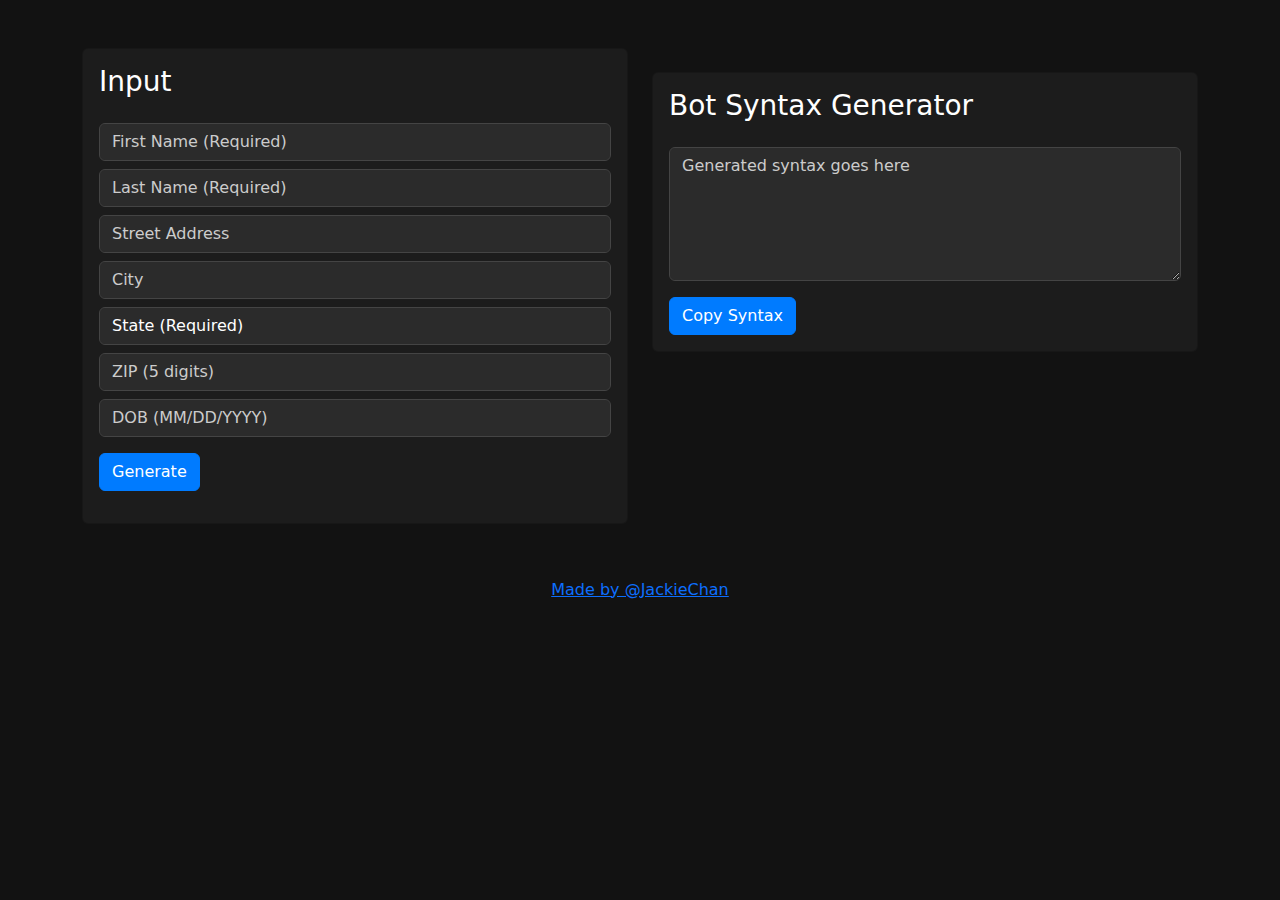
<file: index.html>
<!DOCTYPE html>
<html>
<head>
  <meta charset="utf-8">
  <meta name="viewport" content="width=device-width, initial-scale=1.0">
  <title>TLO Bot Converter</title>
  <link href="https://cdn.jsdelivr.net/npm/bootstrap@5.3.0/dist/css/bootstrap.min.css" rel="stylesheet">
  <style>
    body {
      background-color: #121212;
      color: #fff;
    }
    .card {
      background-color: #1c1c1c;
    }
    .card-title {
      color: #fff;
    }
    .form-control {
      background-color: #2b2b2b;
      border-color: #444;
      color: #fff;
    }
    .form-control::placeholder {
      color: #ccc;
    }
    .form-control:focus {
      background-color: #333;
      border-color: #555;
      color: #fff;
    }
    .btn-primary {
      background-color: #007bff;
      border-color: #007bff;
    }
    .btn-primary:hover {
      background-color: #0056b3;
      border-color: #0056b3;
    }
    .btn-primary:active {
      background-color: #004185;
      border-color: #004185;
    }
    .btn-primary:focus {
      box-shadow: 0 0 0 0.2rem rgba(0, 123, 255, 0.5);
    }
  </style>
</head>
<body>
  <section class="container mt-5">
    <div class="row justify-content-center">
      <div class="col-md-6">
        <div class="card">
          <div class="card-body">
            <h3 class="card-title mb-4">Input</h3>
            <div class="mb-3">
              <input class="form-control mb-2" type="text" placeholder="First Name (Required)" name="Fname" id="singleLookupFname">
              <input class="form-control mb-2" type="text" placeholder="Last Name (Required)" name="Lname" id="singleLookupLname">
              <input class="form-control mb-2" type="text" placeholder="Street Address" name="Address" id="singleLookupAddress">
              <input class="form-control mb-2" type="text" placeholder="City" name="City" id="singleLookupCity">
              <select class="form-control mb-2" name="State" type="text" id="singleLookupState">
                <option value="">State (Required)</option>
                <option value="AL">AL</option>
                <option value="AK">AK</option>
                <option value="AZ">AZ</option>
                <option value="AR">AR</option>
                <option value="CA">CA</option>
                <option value="CZ">CZ</option>
                <option value="CO">CO</option>
                <option value="CT">CT</option>
                <option value="DE">DE</option>
                <option value="DC">DC</option>
                <option value="FL">FL</option>
                <option value="GA">GA</option>
                <option value="GU">GU</option>
                <option value="HI">HI</option>
                <option value="ID">ID</option>
                <option value="IL">IL</option>
                <option value="IN">IN</option>
                <option value="IA">IA</option>
                <option value="KS">KS</option>
                <option value="KY">KY</option>
                <option value="LA">LA</option>
                <option value="ME">ME</option>
                <option value="MD">MD</option>
                <option value="MA">MA</option>
                <option value="MI">MI</option>
                <option value="MN">MN</option>
                <option value="MS">MS</option>
                <option value="MO">MO</option>
                <option value="MT">MT</option>
                <option value="NE">NE</option>
                <option value="NV">NV</option>
                <option value="NH">NH</option>
                <option value="NJ">NJ</option>
                <option value="NM">NM</option>
                <option value="NY">NY</option>
                <option value="NC">NC</option>
                <option value="ND">ND</option>
                <option value="OH">OH</option>
                <option value="OK">OK</option>
                <option value="OR">OR</option>
                <option value="PA">PA</option>
                <option value="PR">PR</option>
                <option value="RI">RI</option>
                <option value="SC">SC</option>
                <option value="SD">SD</option>
                <option value="TN">TN</option>
                <option value="TX">TX</option>
                <option value="UT">UT</option>
                <option value="VT">VT</option>
                <option value="VI">VI</option>
                <option value="VA">VA</option>
                <option value="WA">WA</option>
                <option value="WV">WV</option>
                <option value="WI">WI</option>
                <option value="WY">WY</option>
              </select>
              <input class="form-control mb-2" type="text" placeholder="ZIP (5 digits)" name="ZIP" id="singleLookupZIP" maxlength="5">
              <input class="form-control mb-2" type="text" placeholder="DOB (MM/DD/YYYY)" name="DOB" id="singleLookupDOB">
            </div>
            <div class="mb-3">
              <button class="btn btn-primary btn-block" type="button" id="singleLookup">Generate</button>
            </div>
          </div>
        </div>
      </div>
      <div class="col-md-6">
        <div class="card mt-4">
          <div class="card-body">
            <h3 class="card-title mb-4">Bot Syntax Generator</h3>
            <div class="mb-3">
              <textarea class="form-control" rows="5" placeholder="Generated syntax goes here" name="batchForm" id="botResults"></textarea>
            </div>
              <button class="btn btn-primary" type="button" id="copyResults" onclick="copy()">Copy Syntax</button>
          </div>
        </div>
      </div>
    </div>
  </section>

  <script>
    function copy() {
      var copyText = document.getElementById("botResults");

      copyText.select();
      copyText.setSelectionRange(0, 99999);

      navigator.clipboard.writeText(copyText.value);
      
      alert("Copied syntax to clipboard: " + copyText.value);
    }
    document.addEventListener('DOMContentLoaded', function() {
      // Bot results
      var form = document.getElementById('singleLookup');
      var botResultsTextarea = document.getElementById('botResults');
      form.addEventListener('click', function(event) {
        event.preventDefault();
        // ... Your bot result calculation ...

        // Dummy example for bot results
        var fname = document.getElementById('singleLookupFname').value;
        var lname = document.getElementById('singleLookupLname').value;
        var address = document.getElementById('singleLookupAddress').value;
        var city = document.getElementById('singleLookupCity').value;
        var state = document.getElementById('singleLookupState').value;
        var zip = document.getElementById('singleLookupZIP').value;
        var dob = document.getElementById('singleLookupDOB').value;
        var botResult = fname + '\n' + lname + '\n' + address + '\n' + city + '\n' + state + '\n' + zip + '\n' + dob;
        botResultsTextarea.value = botResult;
      });
    });
  </script>
</body>
<div class="p-1 text-center" style="margin-top: 50px;">
    <a href="https://t.me/JackieChan">Made by @JackieChan</a>
  </div>
</html>
</file>
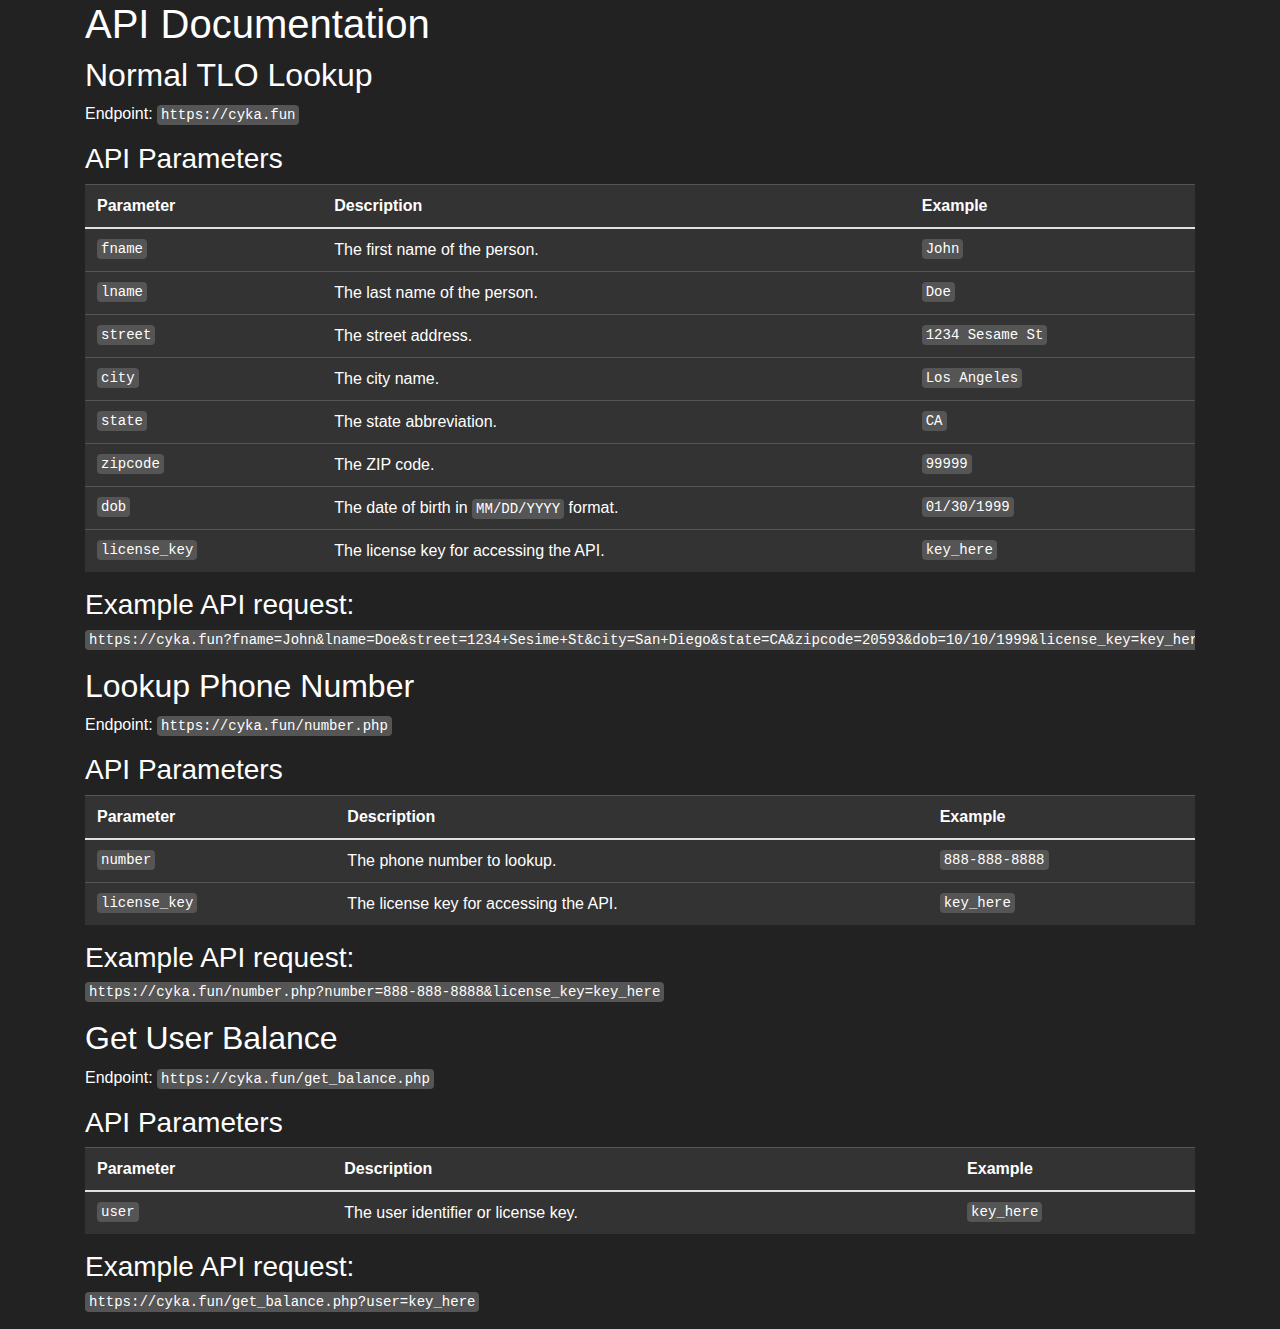
<file: api.html>
<html lang="en">
<head>
  <meta charset="UTF-8">
  <meta name="viewport" content="width=device-width, initial-scale=1.0">
  <title>API Documentation</title>
  <link rel="stylesheet" href="https://stackpath.bootstrapcdn.com/bootstrap/4.5.0/css/bootstrap.min.css">
  <style>
    body {
      background-color: #222;
      color: #fff;
    }
    h1, h2, h3, p, pre {
      color: #fff;
    }
    code {
      background-color: #555;
      padding: 2px 4px;
      border-radius: 4px;
      color: #fff;
    }
    .table {
      background-color: #333;
      color: #fff;
    }
    .table th, .table td {
      border-color: #555;
    }
  </style>
</head>

<body data-new-gr-c-s-check-loaded="14.1114.0" data-gr-ext-installed="">
  <div class="container">
    <h1>API Documentation</h1>
    <h2>Normal TLO Lookup</h2>
    <p>Endpoint: <code>https://cyka.fun</code></p>
    <h3>API Parameters</h3>
    <table class="table">
      <thead>
        <tr>
          <th>Parameter</th>
          <th>Description</th>
          <th>Example</th>
        </tr>
      </thead>
      <tbody>
        <tr>
          <td><code>fname</code></td>
          <td>The first name of the person.</td>
          <td><code>John</code></td>
        </tr>
        <tr>
          <td><code>lname</code></td>
          <td>The last name of the person.</td>
          <td><code>Doe</code></td>
        </tr>
        <tr>
          <td><code>street</code></td>
          <td>The street address.</td>
          <td><code>1234 Sesame St</code></td>
        </tr>
        <tr>
          <td><code>city</code></td>
          <td>The city name.</td>
          <td><code>Los Angeles</code></td>
        </tr>
        <tr>
          <td><code>state</code></td>
          <td>The state abbreviation.</td>
          <td><code>CA</code></td>
        </tr>
        <tr>
          <td><code>zipcode</code></td>
          <td>The ZIP code.</td>
          <td><code>99999</code></td>
        </tr>
        <tr>
          <td><code>dob</code></td>
          <td>The date of birth in <code>MM/DD/YYYY</code> format.</td>
          <td><code>01/30/1999</code></td>
        </tr>
        <tr>
          <td><code>license_key</code></td>
          <td>The license key for accessing the API.</td>
          <td><code>key_here</code></td>
        </tr>
      </tbody>
    </table>
    <h3>Example API request:</h3>
    <pre><code>https://cyka.fun?fname=John&amp;lname=Doe&amp;street=1234+Sesime+St&amp;city=San+Diego&amp;state=CA&amp;zipcode=20593&amp;dob=10/10/1999&amp;license_key=key_here</code></pre>

    <h2>Lookup Phone Number</h2>
    <p>Endpoint: <code>https://cyka.fun/number.php</code></p>
    <h3>API Parameters</h3>
    <table class="table">
      <thead>
        <tr>
          <th>Parameter</th>
          <th>Description</th>
          <th>Example</th>
        </tr>
      </thead>
      <tbody>
        <tr>
          <td><code>number</code></td>
          <td>The phone number to lookup.</td>
          <td><code>888-888-8888</code></td>
        </tr>
        <tr>
          <td><code>license_key</code></td>
          <td>The license key for accessing the API.</td>
          <td><code>key_here</code></td>
        </tr>
      </tbody>
    </table>
    <h3>Example API request:</h3>
    <pre><code>https://cyka.fun/number.php?number=888-888-8888&amp;license_key=key_here</code></pre>

    <h2>Get User Balance</h2>
    <p>Endpoint: <code>https://cyka.fun/get_balance.php</code></p>
    <h3>API Parameters</h3>
    <table class="table">
      <thead>
        <tr>
          <th>Parameter</th>
          <th>Description</th>
          <th>Example</th>
        </tr>
      </thead>
      <tbody>
        <tr>
          <td><code>user</code></td>
          <td>The user identifier or license key.</td>
          <td><code>key_here</code></td>
        </tr>
      </tbody>
    </table>
    <h3>Example API request:</h3>
    <pre><code>https://cyka.fun/get_balance.php?user=key_here</code></pre>
  </div>
</body>
</html>
</file>
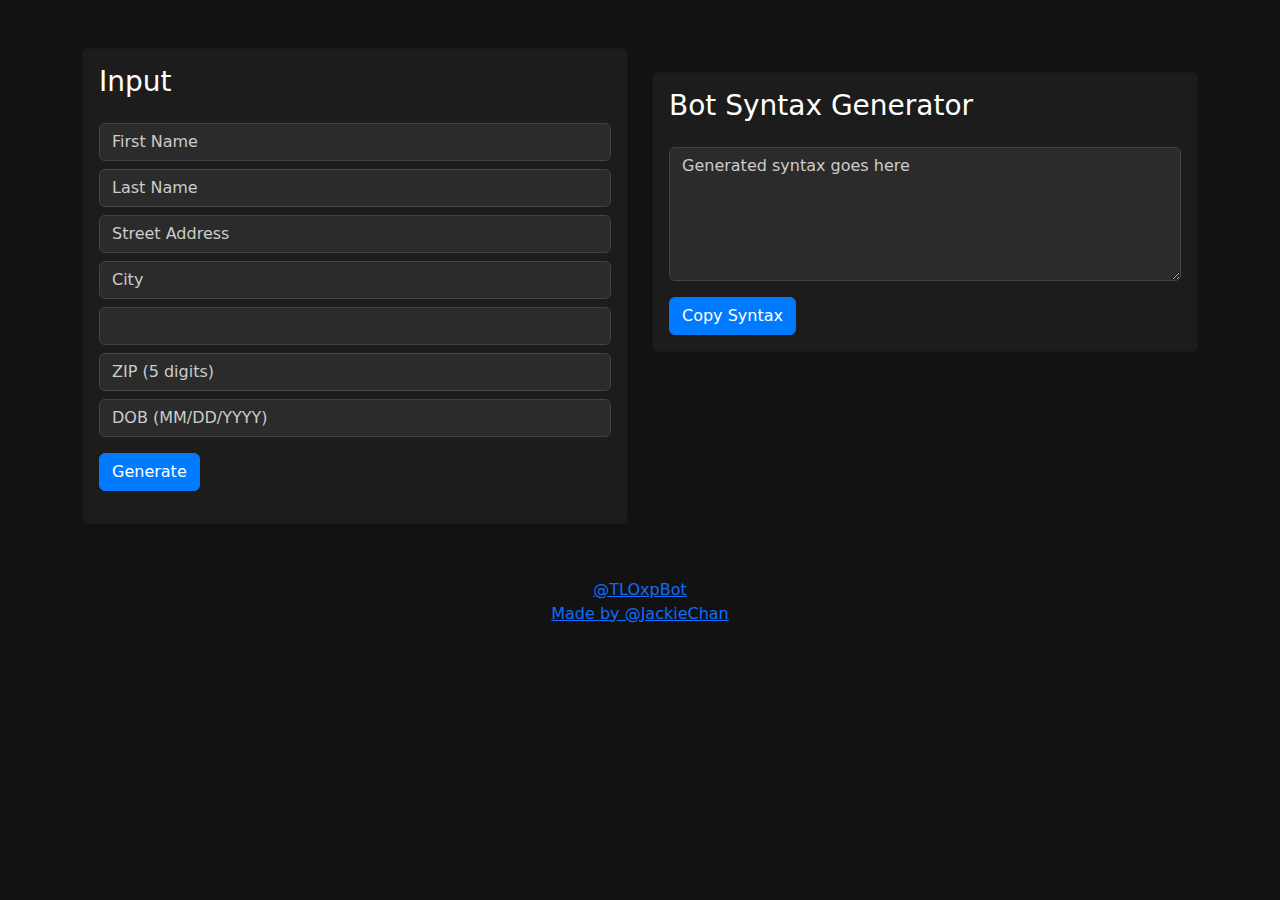
<file: beta.html>
<!DOCTYPE html>
<html>
<head>
  <meta charset="utf-8">
  <meta name="viewport" content="width=device-width, initial-scale=1.0">
  <title>TLOxpBot Converter</title>
  <link href="https://cdn.jsdelivr.net/npm/bootstrap@5.3.0/dist/css/bootstrap.min.css" rel="stylesheet">
  <style>
    body {
      background-color: #121212;
      color: #fff;
    }
    .card {
      background-color: #1c1c1c;
    }
    .card-title {
      color: #fff;
    }
    .form-control {
      background-color: #2b2b2b;
      border-color: #444;
      color: #fff;
    }
    .form-control::placeholder {
      color: #ccc;
    }
    .form-control:focus {
      background-color: #333;
      border-color: #555;
      color: #fff;
    }
    .btn-primary {
      background-color: #007bff;
      border-color: #007bff;
    }
    .btn-primary:hover {
      background-color: #0056b3;
      border-color: #0056b3;
    }
    .btn-primary:active {
      background-color: #004185;
      border-color: #004185;
    }
    .btn-primary:focus {
      box-shadow: 0 0 0 0.2rem rgba(0, 123, 255, 0.5);
    }
  </style>
</head>
<body>
  <section class="container mt-5">
    <div class="row justify-content-center">
      <div class="col-md-6">
        <div class="card">
          <div class="card-body">
            <h3 class="card-title mb-4">Input</h3>
            <div class="mb-3">
              <input class="form-control mb-2" type="text" placeholder="First Name" name="Fname" id="singleLookupFname">
              <input class="form-control mb-2" type="text" placeholder="Last Name" name="Lname" id="singleLookupLname">
              <input class="form-control mb-2" type="text" placeholder="Street Address" name="Address" id="singleLookupAddress">
              <input class="form-control mb-2" type="text" placeholder="City" name="City" id="singleLookupCity">
              <select class="form-control mb-2" name="State" id="singleLookupState">
                <option value=""></option>
                <option value="AL">AL</option>
                <option value="AK">AK</option>
                <option value="AZ">AZ</option>
                <option value="AR">AR</option>
                <option value="CA">CA</option>
                <option value="CZ">CZ</option>
                <option value="CO">CO</option>
                <option value="CT">CT</option>
                <option value="DE">DE</option>
                <option value="DC">DC</option>
                <option value="FL">FL</option>
                <option value="GA">GA</option>
                <option value="GU">GU</option>
                <option value="HI">HI</option>
                <option value="ID">ID</option>
                <option value="IL">IL</option>
                <option value="IN">IN</option>
                <option value="IA">IA</option>
                <option value="KS">KS</option>
                <option value="KY">KY</option>
                <option value="LA">LA</option>
                <option value="ME">ME</option>
                <option value="MD">MD</option>
                <option value="MA">MA</option>
                <option value="MI">MI</option>
                <option value="MN">MN</option>
                <option value="MS">MS</option>
                <option value="MO">MO</option>
                <option value="MT">MT</option>
                <option value="NE">NE</option>
                <option value="NV">NV</option>
                <option value="NH">NH</option>
                <option value="NJ">NJ</option>
                <option value="NM">NM</option>
                <option value="NY">NY</option>
                <option value="NC">NC</option>
                <option value="ND">ND</option>
                <option value="OH">OH</option>
                <option value="OK">OK</option>
                <option value="OR">OR</option>
                <option value="PA">PA</option>
                <option value="PR">PR</option>
                <option value="RI">RI</option>
                <option value="SC">SC</option>
                <option value="SD">SD</option>
                <option value="TN">TN</option>
                <option value="TX">TX</option>
                <option value="UT">UT</option>
                <option value="VT">VT</option>
                <option value="VI">VI</option>
                <option value="VA">VA</option>
                <option value="WA">WA</option>
                <option value="WV">WV</option>
                <option value="WI">WI</option>
                <option value="WY">WY</option>
              </select>
              <input class="form-control mb-2" type="text" placeholder="ZIP (5 digits)" name="ZIP" id="singleLookupZIP" maxlength="5">
              <input class="form-control mb-2" type="text" placeholder="DOB (MM/DD/YYYY)" name="DOB" id="singleLookupDOB">
            </div>
            <div class="mb-3">
              <button class="btn btn-primary btn-block" type="button" id="singleLookup">Generate</button>
            </div>
          </div>
        </div>
      </div>
      <div class="col-md-6">
        <div class="card mt-4">
          <div class="card-body">
            <h3 class="card-title mb-4">Bot Syntax Generator</h3>
            <div class="mb-3">
              <textarea class="form-control" rows="5" placeholder="Generated syntax goes here" name="batchForm" id="botResults"></textarea>
            </div>
              <button class="btn btn-primary" type="button" id="copyResults" onclick="copy()">Copy Syntax</button>
          </div>
        </div>
      </div>
    </div>
  </section>

  <script>
    function copy() {
      var copyText = document.getElementById("botResults");

      copyText.select();
      copyText.setSelectionRange(0, 99999);

      navigator.clipboard.writeText(copyText.value);
      
      alert("Copied syntax to clipboard: " + copyText.value);
    }
    document.addEventListener('DOMContentLoaded', function() {
      // Bot results
      var form = document.getElementById('singleLookup');
      var botResultsTextarea = document.getElementById('botResults');
      form.addEventListener('click', function(event) {
        event.preventDefault();
        // ... Your bot result calculation ...

        // Dummy example for bot results
        var fname = document.getElementById('singleLookupFname').value;
        var lname = document.getElementById('singleLookupLname').value;
        var address = document.getElementById('singleLookupAddress').value;
        var city = document.getElementById('singleLookupCity').value;
        var state = document.getElementById('singleLookupState').value;
        var zip = document.getElementById('singleLookupZIP').value;
        var dob = document.getElementById('singleLookupDOB').value;
        var botResult = '/beta ' + fname + ' ' + lname + ';' + address + ';' + city + ';' + state + ';' + zip + ';' + dob;
        botResultsTextarea.value = botResult;
      });
    });
  </script>
</body>
<div class="p-1 text-center" style="margin-top: 50px;">
    <a href="https://t.me/TLOxpBot">@TLOxpBot</a><br>
    <a href="https://t.me/JackieChan">Made by @JackieChan</a>
  </div>
</html>
</file>
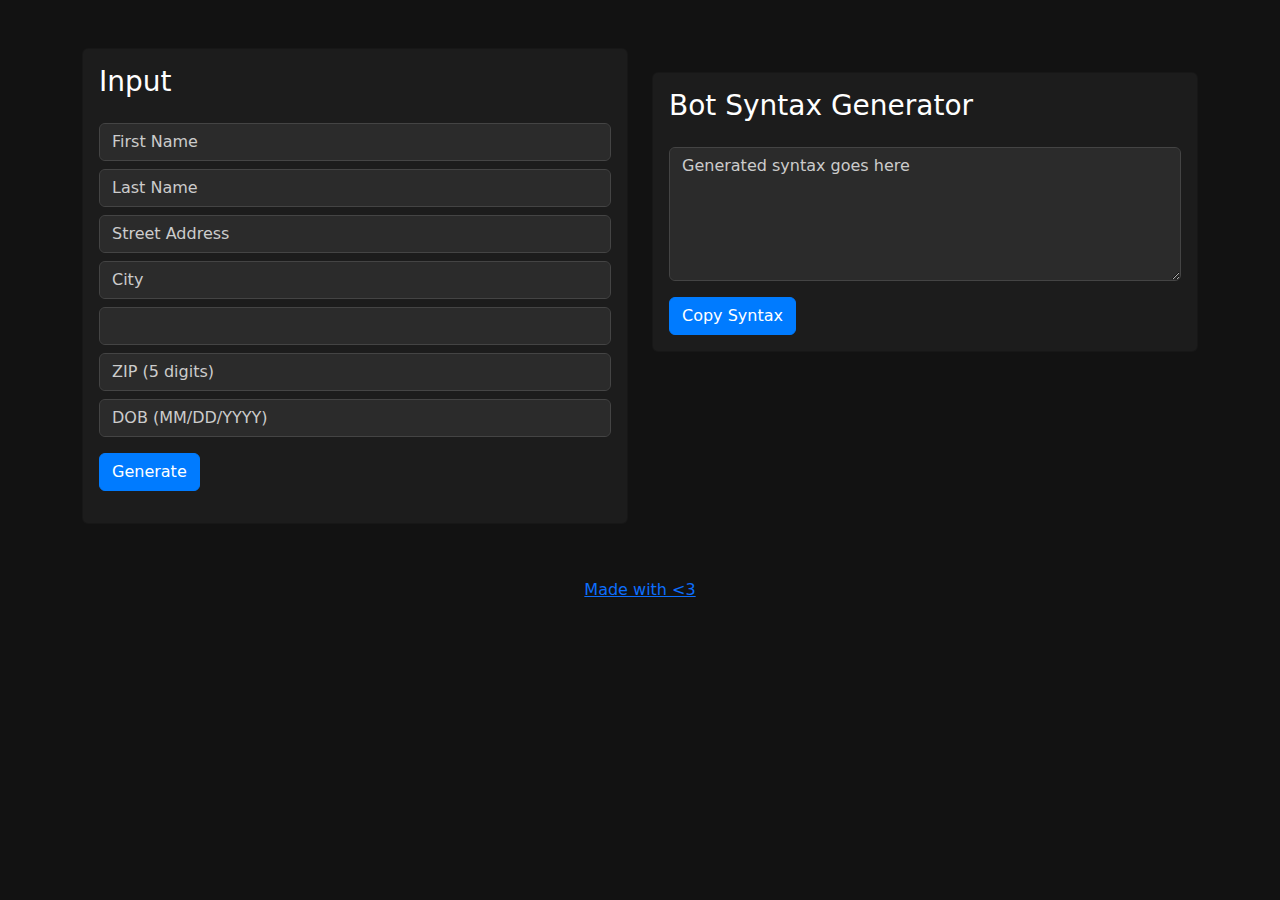
<file: lookup.html>
<!DOCTYPE html>
<html>
<head>
  <meta charset="utf-8">
  <meta name="viewport" content="width=device-width, initial-scale=1.0">
  <title>TLOxpBot Converter</title>
  <link href="https://cdn.jsdelivr.net/npm/bootstrap@5.3.0/dist/css/bootstrap.min.css" rel="stylesheet">
  <style>
    body {
      background-color: #121212;
      color: #fff;
    }
    .card {
      background-color: #1c1c1c;
    }
    .card-title {
      color: #fff;
    }
    .form-control {
      background-color: #2b2b2b;
      border-color: #444;
      color: #fff;
    }
    .form-control::placeholder {
      color: #ccc;
    }
    .form-control:focus {
      background-color: #333;
      border-color: #555;
      color: #fff;
    }
    .btn-primary {
      background-color: #007bff;
      border-color: #007bff;
    }
    .btn-primary:hover {
      background-color: #0056b3;
      border-color: #0056b3;
    }
    .btn-primary:active {
      background-color: #004185;
      border-color: #004185;
    }
    .btn-primary:focus {
      box-shadow: 0 0 0 0.2rem rgba(0, 123, 255, 0.5);
    }
  </style>
</head>
<body>
  <section class="container mt-5">
    <div class="row justify-content-center">
      <div class="col-md-6">
        <div class="card">
          <div class="card-body">
            <h3 class="card-title mb-4">Input</h3>
            <div class="mb-3">
              <input class="form-control mb-2" type="text" placeholder="First Name" name="Fname" id="singleLookupFname">
              <input class="form-control mb-2" type="text" placeholder="Last Name" name="Lname" id="singleLookupLname">
              <input class="form-control mb-2" type="text" placeholder="Street Address" name="Address" id="singleLookupAddress">
              <input class="form-control mb-2" type="text" placeholder="City" name="City" id="singleLookupCity">
              <select class="form-control mb-2" name="State" id="singleLookupState">
                <option value="State"></option>
                <option value="AL">AL</option>
                <option value="AK">AK</option>
                <option value="AZ">AZ</option>
                <option value="AR">AR</option>
                <option value="CA">CA</option>
                <option value="CZ">CZ</option>
                <option value="CO">CO</option>
                <option value="CT">CT</option>
                <option value="DE">DE</option>
                <option value="DC">DC</option>
                <option value="FL">FL</option>
                <option value="GA">GA</option>
                <option value="GU">GU</option>
                <option value="HI">HI</option>
                <option value="ID">ID</option>
                <option value="IL">IL</option>
                <option value="IN">IN</option>
                <option value="IA">IA</option>
                <option value="KS">KS</option>
                <option value="KY">KY</option>
                <option value="LA">LA</option>
                <option value="ME">ME</option>
                <option value="MD">MD</option>
                <option value="MA">MA</option>
                <option value="MI">MI</option>
                <option value="MN">MN</option>
                <option value="MS">MS</option>
                <option value="MO">MO</option>
                <option value="MT">MT</option>
                <option value="NE">NE</option>
                <option value="NV">NV</option>
                <option value="NH">NH</option>
                <option value="NJ">NJ</option>
                <option value="NM">NM</option>
                <option value="NY">NY</option>
                <option value="NC">NC</option>
                <option value="ND">ND</option>
                <option value="OH">OH</option>
                <option value="OK">OK</option>
                <option value="OR">OR</option>
                <option value="PA">PA</option>
                <option value="PR">PR</option>
                <option value="RI">RI</option>
                <option value="SC">SC</option>
                <option value="SD">SD</option>
                <option value="TN">TN</option>
                <option value="TX">TX</option>
                <option value="UT">UT</option>
                <option value="VT">VT</option>
                <option value="VI">VI</option>
                <option value="VA">VA</option>
                <option value="WA">WA</option>
                <option value="WV">WV</option>
                <option value="WI">WI</option>
                <option value="WY">WY</option>
              </select>
              <input class="form-control mb-2" type="text" placeholder="ZIP (5 digits)" name="ZIP" id="singleLookupZIP" maxlength="5">
              <input class="form-control mb-2" type="text" placeholder="DOB (MM/DD/YYYY)" name="DOB" id="singleLookupDOB">
            </div>
            <div class="mb-3">
              <button class="btn btn-primary btn-block" type="button" id="singleLookup">Generate</button>
            </div>
          </div>
        </div>
      </div>
      <div class="col-md-6">
        <div class="card mt-4">
          <div class="card-body">
            <h3 class="card-title mb-4">Bot Syntax Generator</h3>
            <div class="mb-3">
              <textarea class="form-control" rows="5" placeholder="Generated syntax goes here" name="batchForm" id="botResults"></textarea>
            </div>
              <button class="btn btn-primary" type="button" id="copyResults" onclick="copy()">Copy Syntax</button>
          </div>
        </div>
      </div>
    </div>
  </section>

  <script>
    function copy() {
      var copyText = document.getElementById("botResults");

      copyText.select();
      copyText.setSelectionRange(0, 99999);

      navigator.clipboard.writeText(copyText.value);
      
      alert("Copied syntax to clipboard: " + copyText.value);
    }
    document.addEventListener('DOMContentLoaded', function() {
      // Bot results
      var form = document.getElementById('singleLookup');
      var botResultsTextarea = document.getElementById('botResults');
      form.addEventListener('click', function(event) {
        event.preventDefault();
        // ... Your bot result calculation ...

        // Dummy example for bot results
        var fname = document.getElementById('singleLookupFname').value;
        var lname = document.getElementById('singleLookupLname').value;
        var address = document.getElementById('singleLookupAddress').value;
        var city = document.getElementById('singleLookupCity').value;
        var state = document.getElementById('singleLookupState').value;
        var zip = document.getElementById('singleLookupZIP').value;
        var dob = document.getElementById('singleLookupDOB').value;
        var botResult = '/tlo ' + fname + ' ' + lname + ';' + address + ';' + city + ';' + state + ';' + zip + ';' + dob;
        botResultsTextarea.value = botResult;
      });
    });
  </script>
</body>
<div class="p-1 text-center" style="margin-top: 50px;">
    <a href="https://t.me/JackieChan">Made with <3</a>
  </div>
</html>
</file>
